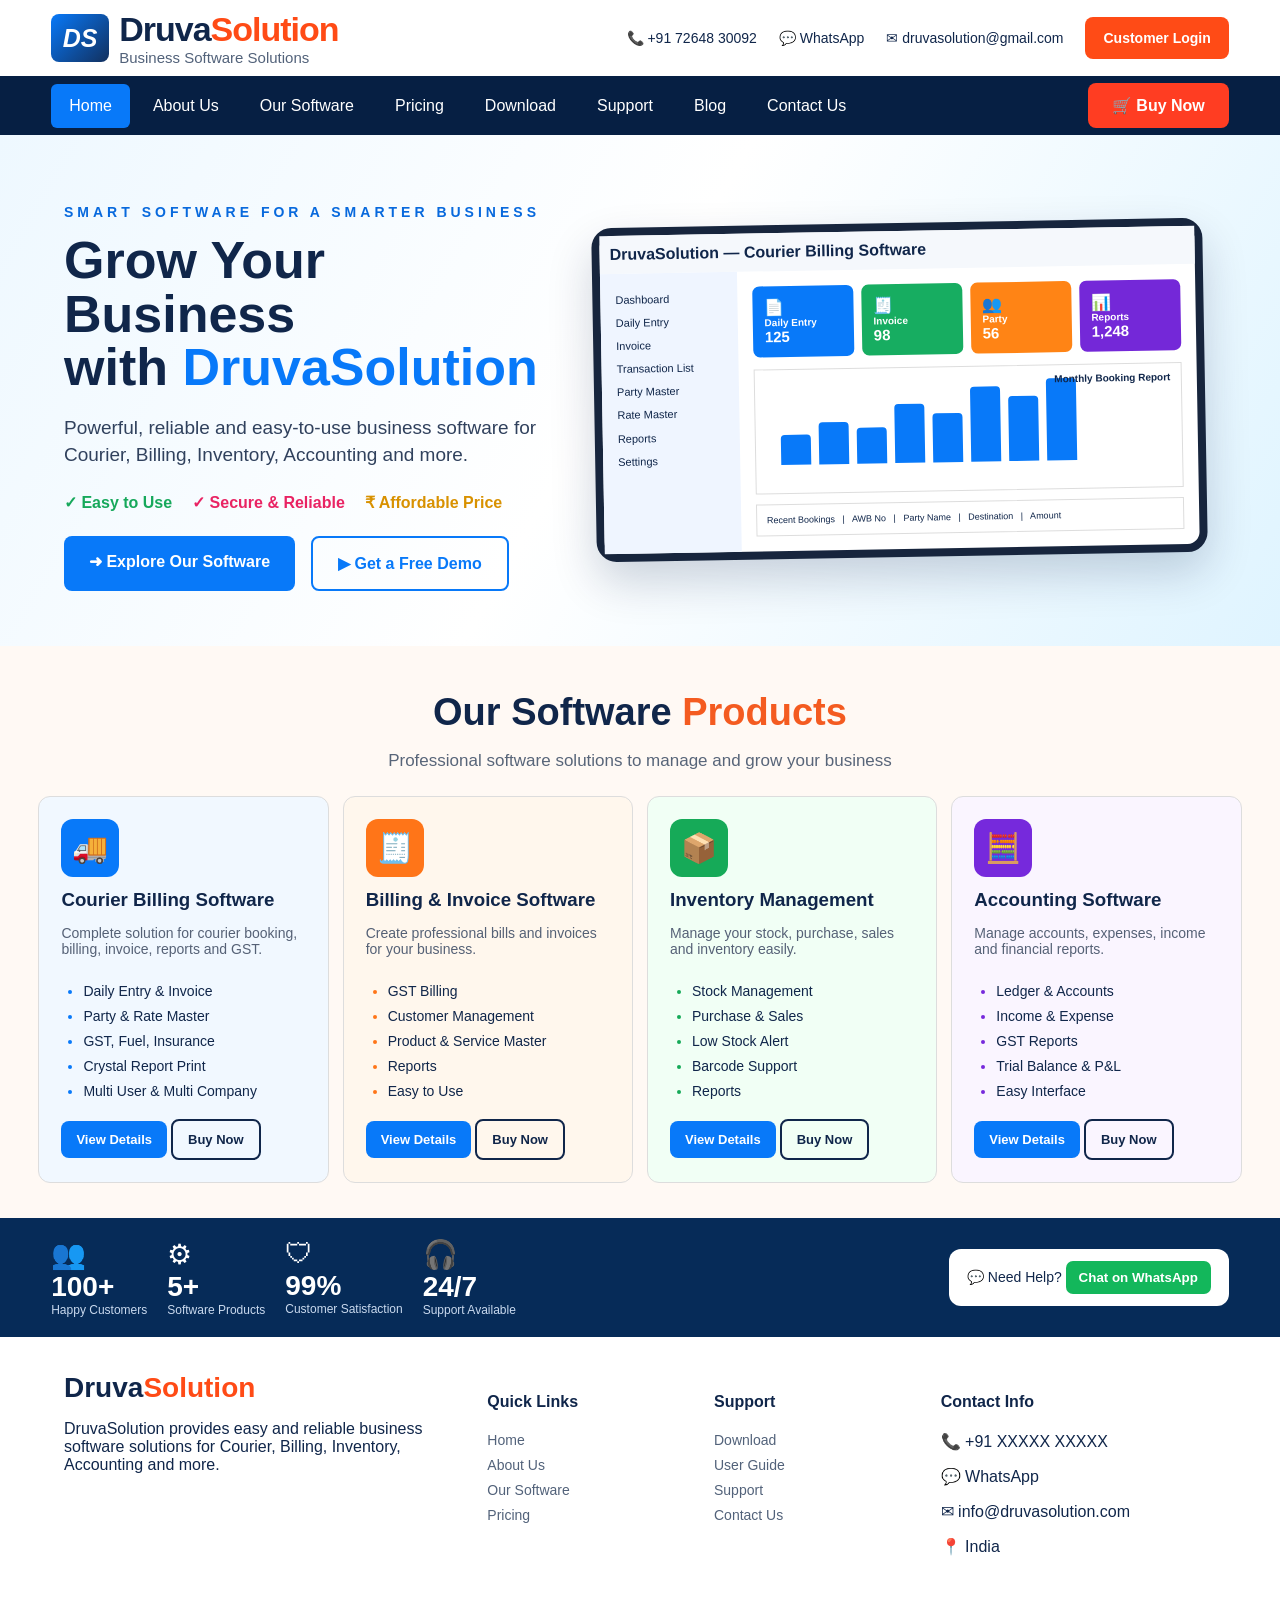
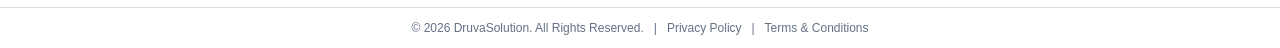
<file: index.html>
<!DOCTYPE html>
<html lang="en">
<head>
<meta charset="UTF-8">
<meta name="viewport" content="width=device-width, initial-scale=1.0">
<title>DruvaSolution | Business Software Solutions</title>
<link rel="stylesheet" href="styles.css">
</head>
<body>
<header class="top">
  <div class="brand"><div class="logo">DS</div><div><b>Druva<span>Solution</span></b><small>Business Software Solutions</small></div></div>
  <div class="contact-top"><span>📞 +91 72648 30092</span><span>💬 WhatsApp</span><span>✉ druvasolution@gmail.com</span><a class="login" href="login.html">Customer Login</a></div>
</header>
<nav>
  <a class="active" href="index.html">Home</a><a href="about.html">About Us</a><a href="software.html">Our Software</a><a href="pricing.html">Pricing</a><a href="#">Download</a><a href="#">Support</a><a href="#">Blog</a><a href="contact.html">Contact Us</a>
  <a class="buy" href="pricing.html">🛒 Buy Now</a>
</nav>

<section class="hero">
  <div class="hero-text">
    <p class="eyebrow">SMART SOFTWARE FOR A SMARTER BUSINESS</p>
    <h1>Grow Your Business<br>with <span>DruvaSolution</span></h1>
    <p>Powerful, reliable and easy-to-use business software for Courier, Billing, Inventory, Accounting and more.</p>
    <div class="checks"><b>✓ Easy to Use</b><b>✓ Secure & Reliable</b><b>₹ Affordable Price</b></div>
    <div class="buttons"><a class="btn primary" href="software.html">➜ Explore Our Software</a><a class="btn outline" href="contact.html">▶ Get a Free Demo</a></div>
  </div>
  <div class="dashboard">
    <div class="dash-head">DruvaSolution — Courier Billing Software</div>
    <div class="dash-grid"><div class="side">Dashboard<br>Daily Entry<br>Invoice<br>Transaction List<br>Party Master<br>Rate Master<br>Reports<br>Settings</div>
      <div class="dash-main"><div class="tiles"><i>📄<b>Daily Entry<br><small>125</small></b></i><i>🧾<b>Invoice<br><small>98</small></b></i><i>👥<b>Party<br><small>56</small></b></i><i>📊<b>Reports<br><small>1,248</small></b></i></div>
      <div class="chart"><div class="bars"><em style="height:35%"></em><em style="height:50%"></em><em style="height:42%"></em><em style="height:70%"></em><em style="height:58%"></em><em style="height:88%"></em><em style="height:76%"></em><em style="height:96%"></em></div><b>Monthly Booking Report</b></div>
      <div class="rows">Recent Bookings &nbsp; | &nbsp; AWB No &nbsp; | &nbsp; Party Name &nbsp; | &nbsp; Destination &nbsp; | &nbsp; Amount</div>
      </div>
    </div>
  </div>
</section>

<section class="products">
  <h2>Our Software <span>Products</span></h2><p>Professional software solutions to manage and grow your business</p>
  <div class="cards">
    <article class="card blue"><div class="icon">🚚</div><h3>Courier Billing Software</h3><p>Complete solution for courier booking, billing, invoice, reports and GST.</p><ul><li>Daily Entry & Invoice</li><li>Party & Rate Master</li><li>GST, Fuel, Insurance</li><li>Crystal Report Print</li><li>Multi User & Multi Company</li></ul><a href="software.html">View Details</a><a class="buy2" href="pricing.html">Buy Now</a></article>
    <article class="card orange"><div class="icon">🧾</div><h3>Billing & Invoice Software</h3><p>Create professional bills and invoices for your business.</p><ul><li>GST Billing</li><li>Customer Management</li><li>Product & Service Master</li><li>Reports</li><li>Easy to Use</li></ul><a href="software.html">View Details</a><a class="buy2" href="pricing.html">Buy Now</a></article>
    <article class="card green"><div class="icon">📦</div><h3>Inventory Management</h3><p>Manage your stock, purchase, sales and inventory easily.</p><ul><li>Stock Management</li><li>Purchase & Sales</li><li>Low Stock Alert</li><li>Barcode Support</li><li>Reports</li></ul><a href="software.html">View Details</a><a class="buy2" href="pricing.html">Buy Now</a></article>
    <article class="card purple"><div class="icon">🧮</div><h3>Accounting Software</h3><p>Manage accounts, expenses, income and financial reports.</p><ul><li>Ledger & Accounts</li><li>Income & Expense</li><li>GST Reports</li><li>Trial Balance & P&L</li><li>Easy Interface</li></ul><a href="software.html">View Details</a><a class="buy2" href="pricing.html">Buy Now</a></article>
  </div>
</section>

<section class="stats"><div>👥 <b>100+</b><small>Happy Customers</small></div><div>⚙ <b>5+</b><small>Software Products</small></div><div>🛡 <b>99%</b><small>Customer Satisfaction</small></div><div>🎧 <b>24/7</b><small>Support Available</small></div><div class="whats">💬 Need Help? <button>Chat on WhatsApp</button></div></section>

<footer><div><div class="footer-brand">Druva<span>Solution</span></div><p>DruvaSolution provides easy and reliable business software solutions for Courier, Billing, Inventory, Accounting and more.</p></div><div><h4>Quick Links</h4><a href="index.html">Home</a><a href="about.html">About Us</a><a href="software.html">Our Software</a><a href="pricing.html">Pricing</a></div><div><h4>Support</h4><a href="#">Download</a><a href="#">User Guide</a><a href="#">Support</a><a href="contact.html">Contact Us</a></div><div><h4>Contact Info</h4><p>📞 +91 XXXXX XXXXX</p><p>💬 WhatsApp</p><p>✉ info@druvasolution.com</p><p>📍 India</p></div></footer>
<div class="copyright">© 2026 DruvaSolution. All Rights Reserved. &nbsp; | &nbsp; Privacy Policy &nbsp; | &nbsp; Terms & Conditions</div>
<script src="script.js"></script>
</body></html>
</file>
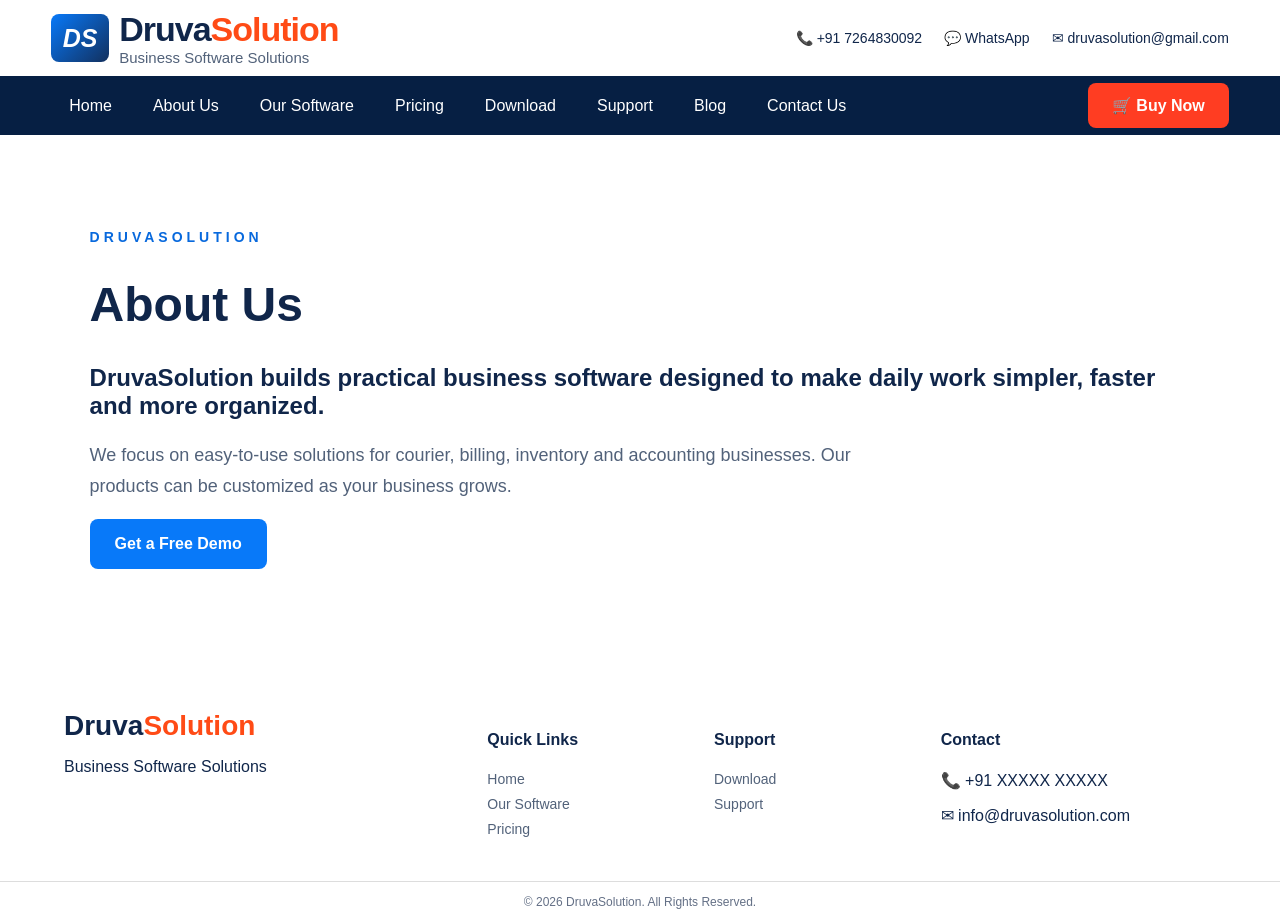
<file: about.html>
<!DOCTYPE html><html lang="en"><head><meta charset="UTF-8"><meta name="viewport" content="width=device-width,initial-scale=1.0"><title>About Us | DruvaSolution</title><link rel="stylesheet" href="styles.css"></head><body><header class="top"><div class="brand"><div class="logo">DS</div><div><b>Druva<span>Solution</span></b><small>Business Software Solutions</small></div></div><div class="contact-top"><span>📞 +91 7264830092 </span><span>💬 WhatsApp</span><span>✉  druvasolution@gmail.com</span></div></header><nav><a href="index.html">Home</a><a href="about.html">About Us</a><a href="software.html">Our Software</a><a href="pricing.html">Pricing</a><a href="#">Download</a><a href="#">Support</a><a href="#">Blog</a><a href="contact.html">Contact Us</a><a class="buy" href="pricing.html">🛒 Buy Now</a></nav><main style="padding:80px 7%;min-height:60vh"><p class="eyebrow">DRUVASOLUTION</p><h1 style="font-size:48px">About Us</h1><h2>DruvaSolution builds practical business software designed to make daily work simpler, faster and more organized.</h2><p style="max-width:800px;font-size:18px;line-height:1.7;color:#52627a">We focus on easy-to-use solutions for courier, billing, inventory and accounting businesses. Our products can be customized as your business grows.</p><a class="btn primary" href="contact.html">Get a Free Demo</a></main><footer><div><div class="footer-brand">Druva<span>Solution</span></div><p>Business Software Solutions</p></div><div><h4>Quick Links</h4><a href="index.html">Home</a><a href="software.html">Our Software</a><a href="pricing.html">Pricing</a></div><div><h4>Support</h4><a href="#">Download</a><a href="#">Support</a></div><div><h4>Contact</h4><p>📞 +91 XXXXX XXXXX</p><p>✉ info@druvasolution.com</p></div></footer><div class="copyright">© 2026 DruvaSolution. All Rights Reserved.</div></body></html>
</file>
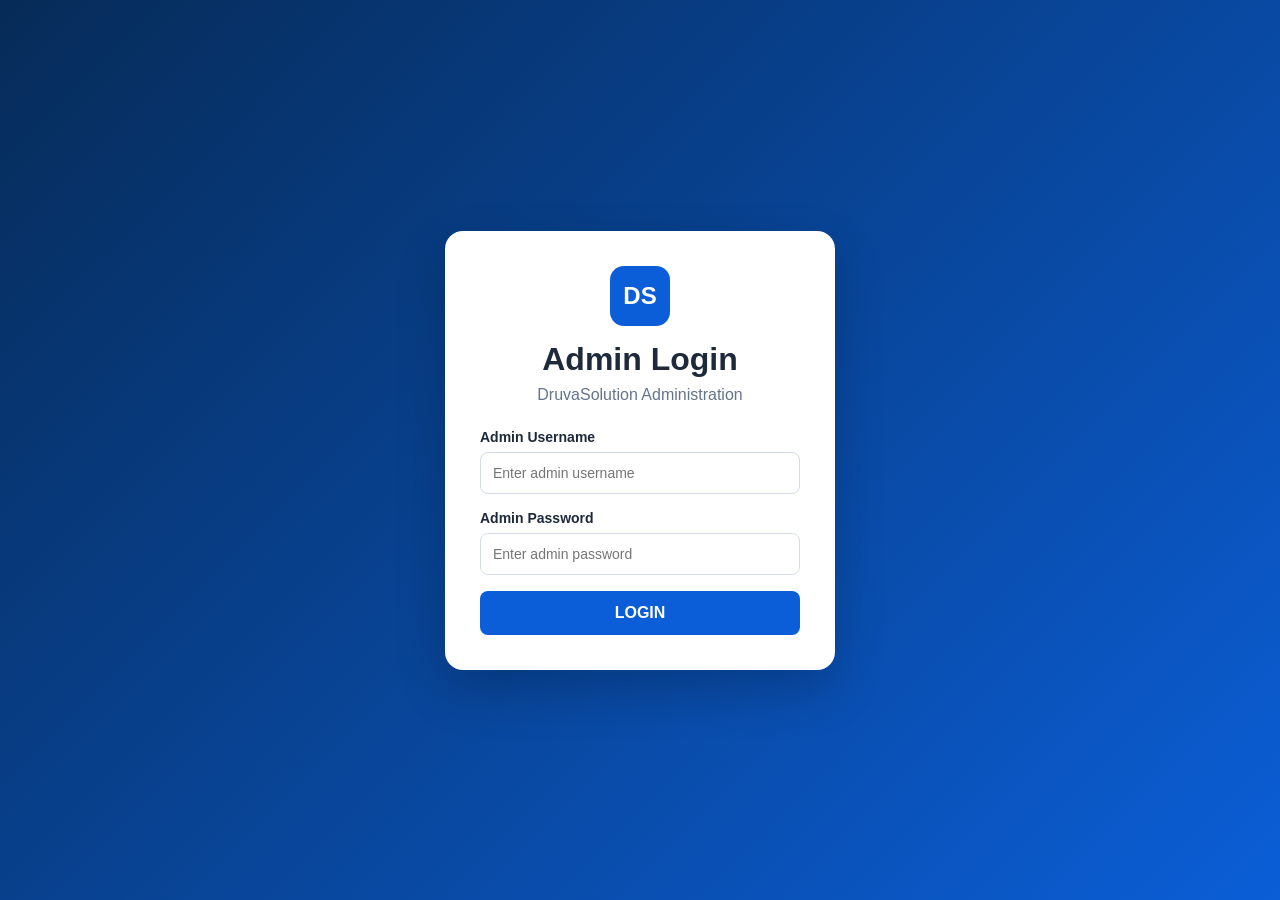
<file: admin.html>
<!DOCTYPE html>
<html lang="en">
<head>
<meta charset="UTF-8">
<meta name="viewport" content="width=device-width, initial-scale=1.0">

<title>DruvaSolution Admin Panel</title>

<style>
*{
    box-sizing:border-box;
    margin:0;
    padding:0;
    font-family:Arial,Helvetica,sans-serif;
}

body{
    background:#f3f6fb;
    color:#1e293b;
}

.login-page{
    min-height:100vh;
    display:flex;
    align-items:center;
    justify-content:center;
    background:linear-gradient(135deg,#062b58,#0b5ed7);
}

.login-box{
    width:390px;
    background:#fff;
    padding:35px;
    border-radius:18px;
    box-shadow:0 20px 50px rgba(0,0,0,.2);
}

.login-logo{
    width:60px;
    height:60px;
    border-radius:14px;
    background:#0b5ed7;
    color:#fff;
    display:flex;
    align-items:center;
    justify-content:center;
    font-size:24px;
    font-weight:bold;
    margin:0 auto 15px;
}

.login-box h1{
    text-align:center;
    margin-bottom:8px;
}

.login-box p{
    text-align:center;
    color:#64748b;
    margin-bottom:25px;
}

label{
    display:block;
    font-weight:bold;
    margin-bottom:7px;
    font-size:14px;
}

input,select{
    width:100%;
    padding:12px;
    border:1px solid #d5dce7;
    border-radius:8px;
    margin-bottom:16px;
    font-size:14px;
    outline:none;
}

input:focus,select:focus{
    border-color:#0b5ed7;
}

button{
    border:0;
    border-radius:8px;
    padding:11px 18px;
    cursor:pointer;
    font-weight:bold;
}

.btn-primary{
    background:#0b5ed7;
    color:white;
}

.btn-success{
    background:#198754;
    color:white;
}

.btn-danger{
    background:#dc3545;
    color:white;
}

.btn-secondary{
    background:#64748b;
    color:white;
}

.login-btn{
    width:100%;
    padding:13px;
    font-size:16px;
}

.error{
    color:#dc3545;
    background:#fff0f0;
    padding:10px;
    border-radius:7px;
    margin-bottom:15px;
    display:none;
}

.admin-page{
    display:none;
    min-height:100vh;
}

.topbar{
    height:70px;
    background:#062b58;
    color:white;
    display:flex;
    align-items:center;
    justify-content:space-between;
    padding:0 28px;
}

.brand{
    display:flex;
    align-items:center;
    gap:12px;
}

.brand-logo{
    width:42px;
    height:42px;
    background:#fff;
    color:#0b5ed7;
    border-radius:10px;
    display:flex;
    align-items:center;
    justify-content:center;
    font-weight:bold;
}

.brand h2{
    font-size:20px;
}

.brand small{
    display:block;
    opacity:.75;
}

.logout{
    background:#dc3545;
    color:#fff;
}

.content{
    padding:25px;
    max-width:1400px;
    margin:auto;
}

.page-title{
    margin-bottom:20px;
}

.stats{
    display:grid;
    grid-template-columns:repeat(4,1fr);
    gap:18px;
    margin-bottom:25px;
}

.stat{
    background:white;
    padding:20px;
    border-radius:12px;
    box-shadow:0 3px 15px rgba(0,0,0,.06);
}

.stat h3{
    font-size:28px;
    margin-top:8px;
}

.stat span{
    color:#64748b;
    font-size:14px;
}

.panel{
    background:white;
    padding:22px;
    border-radius:12px;
    box-shadow:0 3px 15px rgba(0,0,0,.06);
    margin-bottom:25px;
}

.panel-header{
    display:flex;
    justify-content:space-between;
    align-items:center;
    margin-bottom:18px;
}

.table-wrap{
    overflow-x:auto;
}

table{
    width:100%;
    border-collapse:collapse;
    min-width:950px;
}

th,td{
    padding:12px 10px;
    border-bottom:1px solid #e8edf4;
    text-align:left;
    font-size:13px;
}

th{
    background:#f5f8fc;
    font-size:12px;
    text-transform:uppercase;
}

.status{
    padding:5px 9px;
    border-radius:20px;
    font-size:11px;
    font-weight:bold;
}

.active{
    background:#d1e7dd;
    color:#146c43;
}

.inactive{
    background:#f8d7da;
    color:#842029;
}

.actions{
    display:flex;
    gap:6px;
}

.actions button{
    padding:7px 10px;
    font-size:12px;
}

.modal{
    display:none;
    position:fixed;
    inset:0;
    background:rgba(0,0,0,.55);
    align-items:center;
    justify-content:center;
    padding:20px;
    z-index:100;
}

.modal-box{
    background:white;
    width:650px;
    max-width:100%;
    max-height:90vh;
    overflow-y:auto;
    border-radius:15px;
    padding:25px;
}

.modal-header{
    display:flex;
    justify-content:space-between;
    align-items:center;
    margin-bottom:20px;
}

.close{
    background:#eee;
    font-size:18px;
}

.form-grid{
    display:grid;
    grid-template-columns:1fr 1fr;
    gap:15px;
}

.form-group input,
.form-group select{
    margin-bottom:0;
}

.full{
    grid-column:1/-1;
}

.checkbox{
    display:flex;
    align-items:center;
    gap:8px;
    margin-top:10px;
}

.checkbox input{
    width:auto;
    margin:0;
}

.modal-footer{
    margin-top:22px;
    display:flex;
    justify-content:flex-end;
    gap:10px;
}

.message{
    padding:10px;
    border-radius:7px;
    margin-bottom:15px;
    display:none;
}

.success-msg{
    background:#d1e7dd;
    color:#146c43;
}

.error-msg{
    background:#f8d7da;
    color:#842029;
}

@media(max-width:800px){
    .stats{
        grid-template-columns:1fr 1fr;
    }

    .form-grid{
        grid-template-columns:1fr;
    }

    .full{
        grid-column:auto;
    }

    .topbar{
        padding:0 15px;
    }

    .content{
        padding:15px;
    }
}

@media(max-width:500px){
    .stats{
        grid-template-columns:1fr;
    }

    .brand small{
        display:none;
    }
}
</style>
</head>

<body>

<!-- ================= LOGIN ================= -->

<div id="loginPage" class="login-page">

    <div class="login-box">

        <div class="login-logo">DS</div>

        <h1>Admin Login</h1>

        <p>DruvaSolution Administration</p>

        <div id="loginError" class="error"></div>

        <label>Admin Username</label>
        <input
            type="text"
            id="adminUsername"
            placeholder="Enter admin username"
            autocomplete="username"
        >

        <label>Admin Password</label>
        <input
            type="password"
            id="adminPassword"
            placeholder="Enter admin password"
            autocomplete="current-password"
        >

        <button
            class="btn-primary login-btn"
            onclick="adminLogin()"
        >
            LOGIN
        </button>

    </div>

</div>


<!-- ================= ADMIN PAGE ================= -->

<div id="adminPage" class="admin-page">

    <header class="topbar">

        <div class="brand">

            <div class="brand-logo">
                DS
            </div>

            <div>
                <h2>DruvaSolution</h2>
                <small>Admin Panel</small>
            </div>

        </div>

        <button
            class="logout"
            onclick="logout()"
        >
            Logout
        </button>

    </header>


    <main class="content">

        <div class="page-title">
            <h1>Dashboard</h1>
            <p style="color:#64748b;margin-top:5px;">
                Manage your customers, licenses and software.
            </p>
        </div>


        <!-- STATS -->

        <div class="stats">

            <div class="stat">
                <span>Total Customers</span>
                <h3 id="totalCustomers">0</h3>
            </div>

            <div class="stat">
                <span>Active Customers</span>
                <h3 id="activeCustomers">0</h3>
            </div>

            <div class="stat">
                <span>Inactive Customers</span>
                <h3 id="inactiveCustomers">0</h3>
            </div>

            <div class="stat">
                <span>Software Customers</span>
                <h3 id="softwareCustomers">0</h3>
            </div>

        </div>


        <!-- CUSTOMER LIST -->

        <div class="panel">

            <div class="panel-header">

                <div>
                    <h2>Customers</h2>
                    <p style="color:#64748b;margin-top:4px;">
                        Customer accounts and license information
                    </p>
                </div>

                <button
                    class="btn-success"
                    onclick="openAddCustomer()"
                >
                    + Add Customer
                </button>

            </div>

            <div id="listMessage" class="message"></div>

            <div class="table-wrap">

                <table>

                    <thead>
                        <tr>
                            <th>Name</th>
                            <th>Email</th>
                            <th>Username</th>
                            <th>Software</th>
                            <th>License Key</th>
                            <th>Expiry</th>
                            <th>Status</th>
                            <th>Actions</th>
                        </tr>
                    </thead>

                    <tbody id="customerTable">
                    </tbody>

                </table>

            </div>

        </div>

    </main>

</div>


<!-- ================= CUSTOMER MODAL ================= -->

<div id="customerModal" class="modal">

    <div class="modal-box">

        <div class="modal-header">

            <h2 id="modalTitle">
                Add Customer
            </h2>

            <button
                class="close"
                onclick="closeModal()"
            >
                ×
            </button>

        </div>


        <div id="formMessage" class="message"></div>


        <input
            type="hidden"
            id="customerId"
        >


        <div class="form-grid">

            <div class="form-group">
                <label>Customer Name *</label>
                <input
                    type="text"
                    id="customerName"
                    placeholder="Customer name"
                >
            </div>


            <div class="form-group">
                <label>Email *</label>
                <input
                    type="email"
                    id="customerEmail"
                    placeholder="customer@email.com"
                >
            </div>


            <div class="form-group">
                <label>Username *</label>
                <input
                    type="text"
                    id="customerUsername"
                    placeholder="Username"
                >
            </div>


            <div class="form-group">
                <label>Password</label>
                <input
                    type="password"
                    id="customerPassword"
                    placeholder="Password"
                >
            </div>


            <div class="form-group full">
                <label>Software / Product</label>

                <input
                    type="text"
                    id="customerSoftware"
                    value="Courier Billing Software"
                    placeholder="Software name"
                >
            </div>


            <div class="form-group">
                <label>License Key</label>

                <input
                    type="text"
                    id="customerLicense"
                    placeholder="Auto generated if blank"
                >
            </div>


            <div class="form-group">
                <label>Expiry Date</label>

                <input
                    type="date"
                    id="customerExpiry"
                >
            </div>


            <div class="form-group full">

                <label class="checkbox">

                    <input
                        type="checkbox"
                        id="customerActive"
                        checked
                    >

                    Customer Active

                </label>

            </div>

        </div>


        <div class="modal-footer">

            <button
                class="btn-secondary"
                onclick="closeModal()"
            >
                Cancel
            </button>

            <button
                class="btn-primary"
                onclick="saveCustomer()"
            >
                Save Customer
            </button>

        </div>

    </div>

</div>


<script>

/* ============================================
   API CONFIGURATION
============================================ */

const API_URL =
    "https://druvasolution-backend.onrender.com";


let adminToken =
    localStorage.getItem("druvasolution_admin_token");

let customers = [];

let editingCustomerId = null;


/* ============================================
   PAGE START
============================================ */

document.addEventListener(
    "DOMContentLoaded",
    function(){

        if(adminToken){

            showAdminPage();

            loadCustomers();

        }

    }
);


/* ============================================
   ADMIN LOGIN
============================================ */

async function adminLogin(){

    const username =
        document
        .getElementById("adminUsername")
        .value
        .trim();

    const password =
        document
        .getElementById("adminPassword")
        .value;

    const errorBox =
        document
        .getElementById("loginError");


    errorBox.style.display =
        "none";


    if(!username || !password){

        showLoginError(
            "Please enter username and password."
        );

        return;
    }


    try{

        const response =
            await fetch(
                API_URL +
                "/api/admin/login",
                {
                    method:"POST",

                    headers:{
                        "Content-Type":
                            "application/json"
                    },

                    body:JSON.stringify({
                        username,
                        password
                    })
                }
            );


        const data =
            await response.json();


        if(!response.ok){

            throw new Error(
                data.message ||
                "Admin login failed."
            );

        }


        adminToken =
            data.token;


        localStorage.setItem(
            "druvasolution_admin_token",
            adminToken
        );


        showAdminPage();

        loadCustomers();


    }catch(error){

        showLoginError(
            error.message
        );

    }

}


function showLoginError(message){

    const box =
        document.getElementById(
            "loginError"
        );

    box.innerText =
        message;

    box.style.display =
        "block";

}


/* ============================================
   SHOW ADMIN PAGE
============================================ */

function showAdminPage(){

    document.getElementById(
        "loginPage"
    ).style.display =
        "none";

    document.getElementById(
        "adminPage"
    ).style.display =
        "block";

}


/* ============================================
   LOGOUT
============================================ */

function logout(){

    localStorage.removeItem(
        "druvasolution_admin_token"
    );

    adminToken =
        null;

    location.reload();

}


/* ============================================
   LOAD CUSTOMERS
============================================ */

async function loadCustomers(){

    try{

        const response =
            await fetch(
                API_URL +
                "/api/admin/customers",
                {
                    headers:{
                        "Authorization":
                            "Bearer " +
                            adminToken
                    }
                }
            );


        if(response.status === 401){

            logout();

            return;

        }


        const data =
            await response.json();


        if(!response.ok){

            throw new Error(
                data.message ||
                "Unable to load customers."
            );

        }


        customers =
            data.customers || [];


        renderCustomers();

        updateStats();


    }catch(error){

        showListMessage(
            error.message,
            true
        );

    }

}


/* ============================================
   RENDER CUSTOMER TABLE
============================================ */

function renderCustomers(){

    const table =
        document.getElementById(
            "customerTable"
        );


    table.innerHTML = "";


    if(customers.length === 0){

        table.innerHTML = `
            <tr>
                <td colspan="8"
                    style="text-align:center;padding:30px;">
                    No customers found.
                </td>
            </tr>
        `;

        return;

    }


    customers.forEach(
        function(customer){

            const row =
                document.createElement("tr");


            row.innerHTML = `

                <td>
                    <strong>
                        ${escapeHtml(
                            customer.name || ""
                        )}
                    </strong>
                </td>

                <td>
                    ${escapeHtml(
                        customer.email || ""
                    )}
                </td>

                <td>
                    ${escapeHtml(
                        customer.username || ""
                    )}
                </td>

                <td>
                    ${escapeHtml(
                        customer.software ||
                        "DruvaSolution Software"
                    )}
                </td>

                <td>
                    ${escapeHtml(
                        customer.licenseKey || "-"
                    )}
                </td>

                <td>
                    ${escapeHtml(
                        customer.expiryDate || "-"
                    )}
                </td>

                <td>

                    ${
                        customer.active
                        ?
                        `<span class="status active">
                            ACTIVE
                         </span>`
                        :
                        `<span class="status inactive">
                            INACTIVE
                         </span>`
                    }

                </td>

                <td>

                    <div class="actions">

                        <button
                            class="btn-primary"
                            onclick="editCustomer('${customer.id}')"
                        >
                            Edit
                        </button>

                        <button
                            class="btn-danger"
                            onclick="deleteCustomer('${customer.id}')"
                        >
                            Delete
                        </button>

                    </div>

                </td>

            `;


            table.appendChild(row);

        }
    );

}


/* ============================================
   STATS
============================================ */

function updateStats(){

    const total =
        customers.length;


    const active =
        customers.filter(
            c => c.active
        ).length;


    const inactive =
        customers.filter(
            c => !c.active
        ).length;


    const software =
        customers.filter(
            c => c.software
        ).length;


    document.getElementById(
        "totalCustomers"
    ).innerText =
        total;


    document.getElementById(
        "activeCustomers"
    ).innerText =
        active;


    document.getElementById(
        "inactiveCustomers"
    ).innerText =
        inactive;


    document.getElementById(
        "softwareCustomers"
    ).innerText =
        software;

}


/* ============================================
   ADD CUSTOMER
============================================ */

function openAddCustomer(){

    editingCustomerId =
        null;


    document.getElementById(
        "modalTitle"
    ).innerText =
        "Add Customer";


    clearCustomerForm();


    document.getElementById(
        "customerActive"
    ).checked =
        true;


    document.getElementById(
        "customerModal"
    ).style.display =
        "flex";

}


/* ============================================
   EDIT CUSTOMER
============================================ */

function editCustomer(id){

    const customer =
        customers.find(
            c => c.id === id
        );


    if(!customer){

        alert(
            "Customer not found."
        );

        return;

    }


    editingCustomerId =
        id;


    document.getElementById(
        "modalTitle"
    ).innerText =
        "Edit Customer";


    document.getElementById(
        "customerId"
    ).value =
        customer.id || "";


    document.getElementById(
        "customerName"
    ).value =
        customer.name || "";


    document.getElementById(
        "customerEmail"
    ).value =
        customer.email || "";


    document.getElementById(
        "customerUsername"
    ).value =
        customer.username || "";


    document.getElementById(
        "customerPassword"
    ).value =
        "";


    document.getElementById(
        "customerSoftware"
    ).value =
        customer.software ||
        "Courier Billing Software";


    document.getElementById(
        "customerLicense"
    ).value =
        customer.licenseKey || "";


    document.getElementById(
        "customerExpiry"
    ).value =
        customer.expiryDate || "";


    document.getElementById(
        "customerActive"
    ).checked =
        customer.active !== false;


    clearFormMessage();


    document.getElementById(
        "customerModal"
    ).style.display =
        "flex";

}


/* ============================================
   SAVE CUSTOMER
============================================ */

async function saveCustomer(){

    const name =
        document.getElementById(
            "customerName"
        ).value.trim();


    const email =
        document.getElementById(
            "customerEmail"
        ).value.trim();


    const username =
        document.getElementById(
            "customerUsername"
        ).value.trim();


    const password =
        document.getElementById(
            "customerPassword"
        ).value;


    const software =
        document.getElementById(
            "customerSoftware"
        ).value.trim();


    const licenseKey =
        document.getElementById(
            "customerLicense"
        ).value.trim();


    const expiryDate =
        document.getElementById(
            "customerExpiry"
        ).value;


    const active =
        document.getElementById(
            "customerActive"
        ).checked;


    if(!name || !email || !username){

        showFormMessage(
            "Name, email and username are required.",
            true
        );

        return;

    }


    if(!editingCustomerId &&
       !password){

        showFormMessage(
            "Password is required for a new customer.",
            true
        );

        return;

    }


    const payload = {

        name,
        email,
        username,
        software,
        licenseKey,
        expiryDate,
        active

    };


    if(password){

        payload.password =
            password;

    }


    try{

        let url =
            API_URL +
            "/api/admin/customers";


        let method =
            "POST";


        if(editingCustomerId){

            url +=
                "/" +
                editingCustomerId;

            method =
                "PUT";

        }


        const response =
            await fetch(
                url,
                {
                    method,

                    headers:{
                        "Content-Type":
                            "application/json",

                        "Authorization":
                            "Bearer " +
                            adminToken
                    },

                    body:
                        JSON.stringify(
                            payload
                        )
                }
            );


        if(response.status === 401){

            logout();

            return;

        }


        const data =
            await response.json();


        if(!response.ok){

            throw new Error(
                data.message ||
                "Unable to save customer."
            );

        }


        showFormMessage(
            editingCustomerId
                ? "Customer updated successfully."
                : "Customer created successfully.",
            false
        );


        setTimeout(
            function(){

                closeModal();

                loadCustomers();

            },
            700
        );


    }catch(error){

        showFormMessage(
            error.message,
            true
        );

    }

}


/* ============================================
   DELETE CUSTOMER
============================================ */

async function deleteCustomer(id){

    const customer =
        customers.find(
            c => c.id === id
        );


    if(!customer){

        return;

    }


    const confirmed =
        confirm(
            "Delete customer \"" +
            customer.name +
            "\"?\n\nThis action cannot be undone."
        );


    if(!confirmed){

        return;

    }


    try{

        const response =
            await fetch(
                API_URL +
                "/api/admin/customers/" +
                id,
                {
                    method:"DELETE",

                    headers:{
                        "Authorization":
                            "Bearer " +
                            adminToken
                    }
                }
            );


        if(response.status === 401){

            logout();

            return;

        }


        const data =
            await response.json();


        if(!response.ok){

            throw new Error(
                data.message ||
                "Unable to delete customer."
            );

        }


        showListMessage(
            "Customer deleted successfully.",
            false
        );


        loadCustomers();


    }catch(error){

        showListMessage(
            error.message,
            true
        );

    }

}


/* ============================================
   MODAL
============================================ */

function closeModal(){

    document.getElementById(
        "customerModal"
    ).style.display =
        "none";

    editingCustomerId =
        null;

}


function clearCustomerForm(){

    document.getElementById(
        "customerId"
    ).value =
        "";


    document.getElementById(
        "customerName"
    ).value =
        "";


    document.getElementById(
        "customerEmail"
    ).value =
        "";


    document.getElementById(
        "customerUsername"
    ).value =
        "";


    document.getElementById(
        "customerPassword"
    ).value =
        "";


    document.getElementById(
        "customerSoftware"
    ).value =
        "Courier Billing Software";


    document.getElementById(
        "customerLicense"
    ).value =
        "";


    document.getElementById(
        "customerExpiry"
    ).value =
        "";


    document.getElementById(
        "customerActive"
    ).checked =
        true;


    clearFormMessage();

}


/* ============================================
   MESSAGES
============================================ */

function showFormMessage(
    message,
    isError
){

    const box =
        document.getElementById(
            "formMessage"
        );


    box.innerText =
        message;


    box.className =
        "message " +
        (
            isError
            ? "error-msg"
            : "success-msg"
        );


    box.style.display =
        "block";

}


function clearFormMessage(){

    const box =
        document.getElementById(
            "formMessage"
        );

    box.style.display =
        "none";

}


function showListMessage(
    message,
    isError
){

    const box =
        document.getElementById(
            "listMessage"
        );


    box.innerText =
        message;


    box.className =
        "message " +
        (
            isError
            ? "error-msg"
            : "success-msg"
        );


    box.style.display =
        "block";


    setTimeout(
        function(){

            box.style.display =
                "none";

        },
        3000
    );

}


/* ============================================
   HTML SECURITY
============================================ */

function escapeHtml(value){

    return String(value)
        .replace(/&/g,"&amp;")
        .replace(/</g,"&lt;")
        .replace(/>/g,"&gt;")
        .replace(/"/g,"&quot;")
        .replace(/'/g,"&#039;");

}


/* ============================================
   CLOSE MODAL WHEN CLICKING OUTSIDE
============================================ */

document.getElementById(
    "customerModal"
).addEventListener(
    "click",
    function(event){

        if(
            event.target ===
            this
        ){

            closeModal();

        }

    }
);

</script>

</body>
</html>
</file>
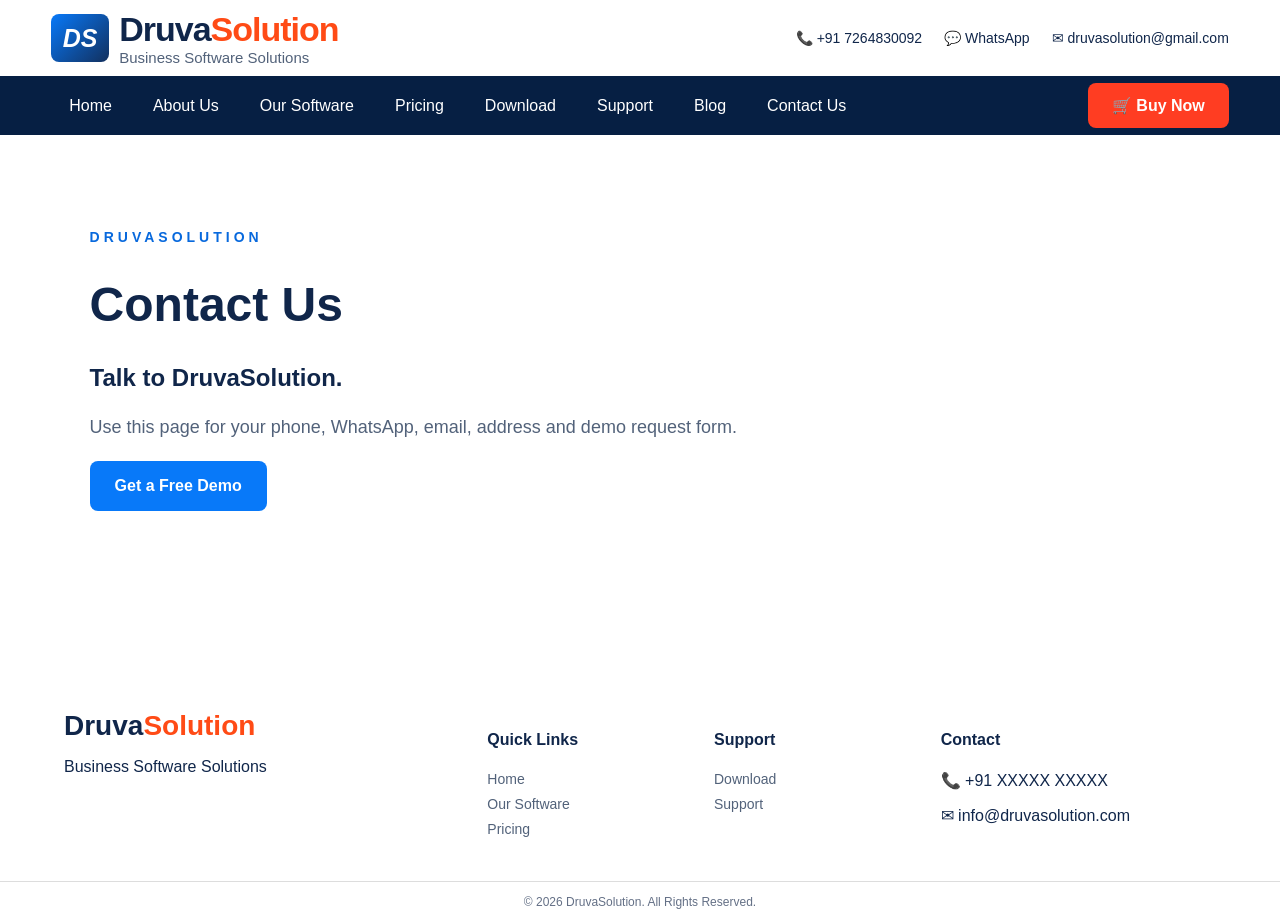
<file: contact.html>
<!DOCTYPE html><html lang="en"><head><meta charset="UTF-8"><meta name="viewport" content="width=device-width,initial-scale=1.0"><title>Contact Us | DruvaSolution</title><link rel="stylesheet" href="styles.css"></head><body><header class="top"><div class="brand"><div class="logo">DS</div><div><b>Druva<span>Solution</span></b><small>Business Software Solutions</small></div></div><div class="contact-top"><span>📞 +91 7264830092 </span><a href="https://wa.me/917264830092" target="_blank" rel="noopener">💬 WhatsApp</a><span>✉ druvasolution@gmail.com</span></div></header><nav><a href="index.html">Home</a><a href="about.html">About Us</a><a href="software.html">Our Software</a><a href="pricing.html">Pricing</a><a href="#">Download</a><a href="#">Support</a><a href="#">Blog</a><a href="contact.html">Contact Us</a><a class="buy" href="pricing.html">🛒 Buy Now</a></nav><main style="padding:80px 7%;min-height:60vh"><p class="eyebrow">DRUVASOLUTION</p><h1 style="font-size:48px">Contact Us</h1><h2>Talk to DruvaSolution.</h2><p style="max-width:800px;font-size:18px;line-height:1.7;color:#52627a">Use this page for your phone, WhatsApp, email, address and demo request form.</p><a class="btn primary" href="contact.html">Get a Free Demo</a></main><footer><div><div class="footer-brand">Druva<span>Solution</span></div><p>Business Software Solutions</p></div><div><h4>Quick Links</h4><a href="index.html">Home</a><a href="software.html">Our Software</a><a href="pricing.html">Pricing</a></div><div><h4>Support</h4><a href="#">Download</a><a href="#">Support</a></div><div><h4>Contact</h4><p>📞 +91 XXXXX XXXXX</p><p>✉ info@druvasolution.com</p></div></footer><div class="copyright">© 2026 DruvaSolution. All Rights Reserved.</div></body></html>
</file>
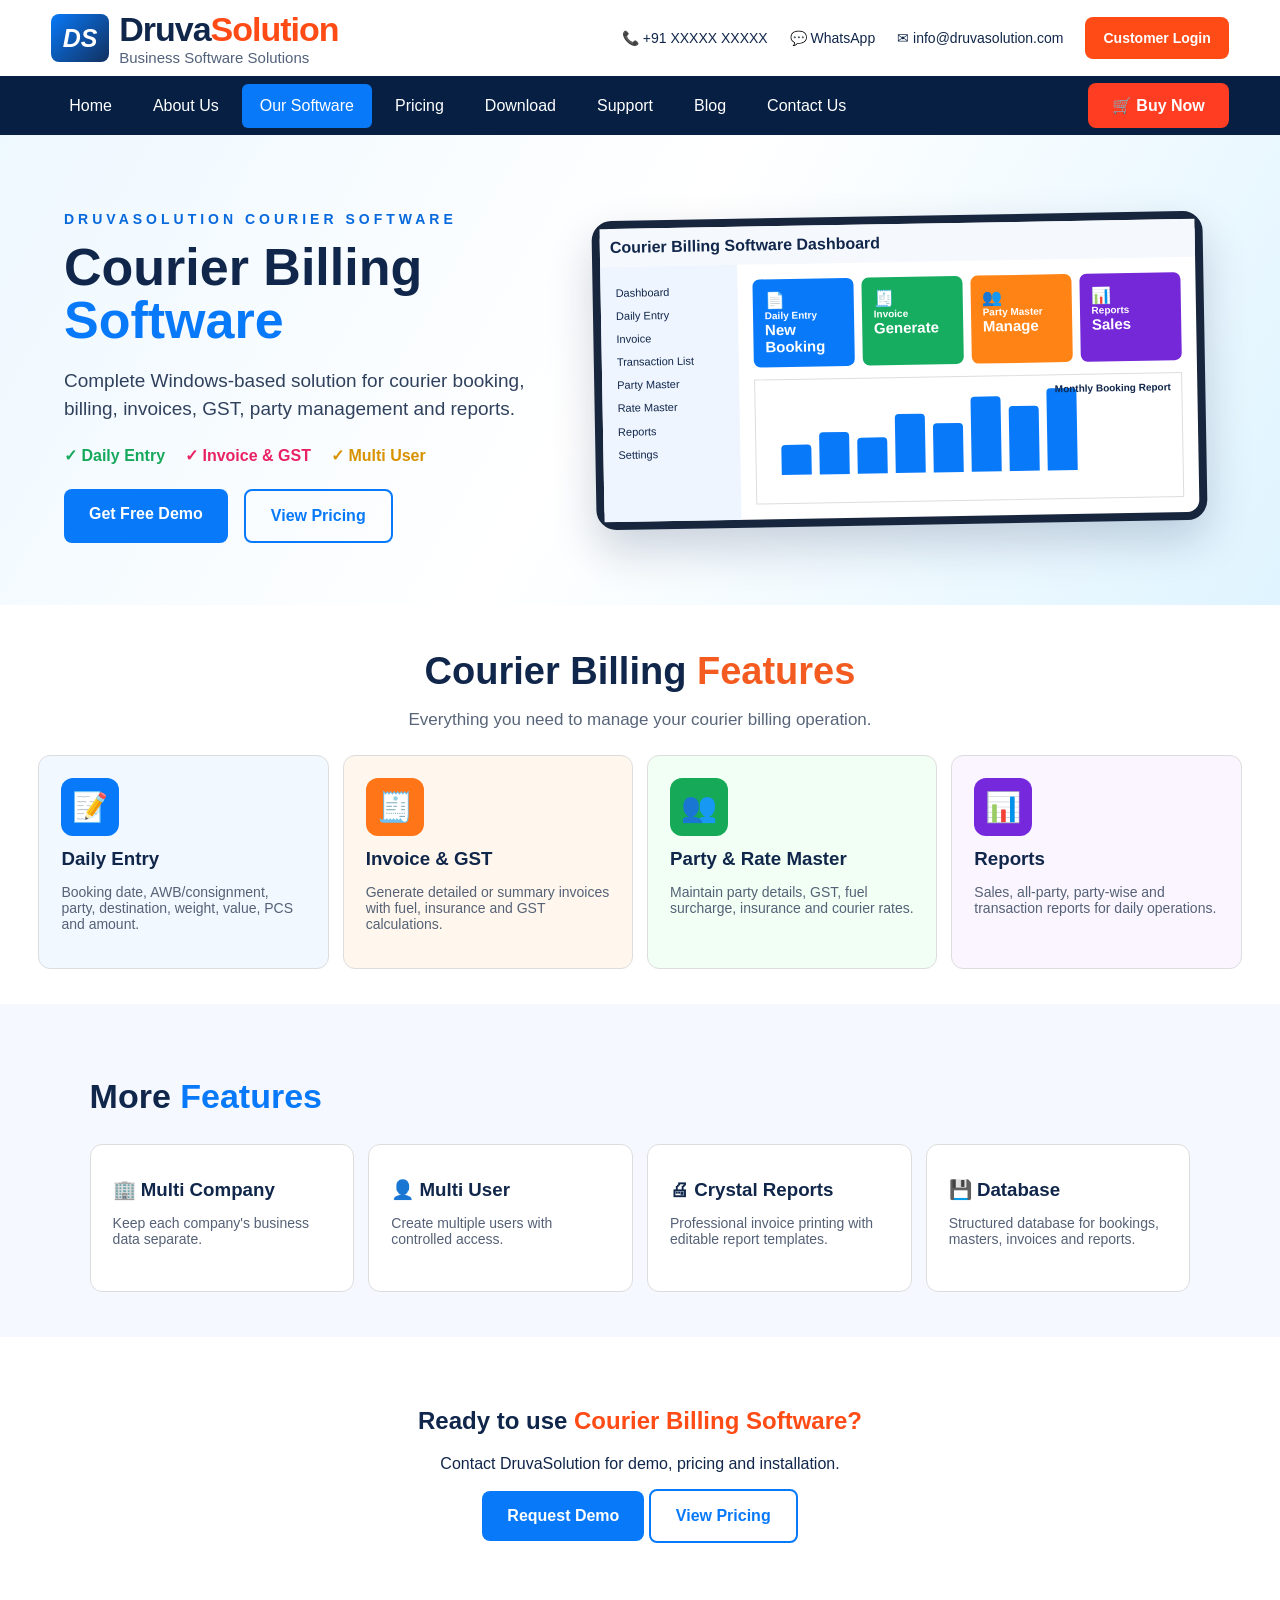
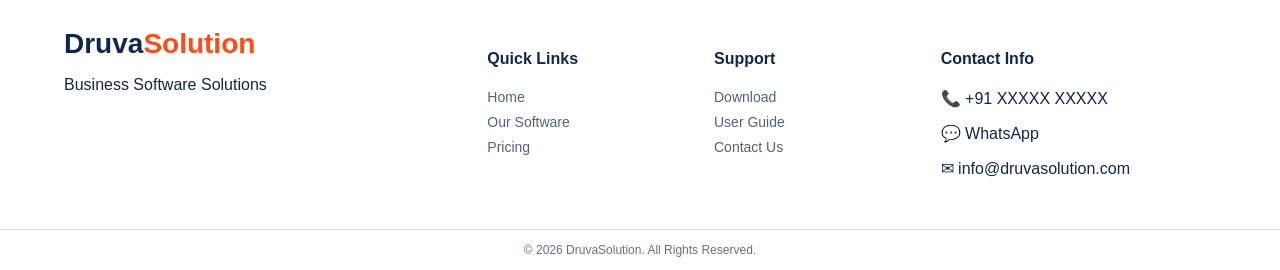
<file: courier-billing.html>
<!DOCTYPE html>
<html lang="en">
<head>
<meta charset="UTF-8">
<meta name="viewport" content="width=device-width, initial-scale=1.0">
<title>Courier Billing Software | DruvaSolution</title>
<link rel="stylesheet" href="styles.css">
</head>
<body>
<header class="top">
  <div class="brand"><div class="logo">DS</div><div><b>Druva<span>Solution</span></b><small>Business Software Solutions</small></div></div>
  <div class="contact-top"><span>📞 +91 XXXXX XXXXX</span><span>💬 WhatsApp</span><span>✉ info@druvasolution.com</span><a class="login" href="login.html">Customer Login</a></div>
</header>
<nav>
  <a href="index.html">Home</a><a href="about.html">About Us</a><a class="active" href="software.html">Our Software</a><a href="pricing.html">Pricing</a><a href="#">Download</a><a href="#">Support</a><a href="#">Blog</a><a href="contact.html">Contact Us</a><a class="buy" href="pricing.html">🛒 Buy Now</a>
</nav>

<main>
<section class="hero">
  <div class="hero-text">
    <p class="eyebrow">DRUVASOLUTION COURIER SOFTWARE</p>
    <h1>Courier Billing<br><span>Software</span></h1>
    <p>Complete Windows-based solution for courier booking, billing, invoices, GST, party management and reports.</p>
    <div class="checks"><b>✓ Daily Entry</b><b>✓ Invoice & GST</b><b>✓ Multi User</b></div>
    <div class="buttons"><a class="btn primary" href="contact.html">Get Free Demo</a><a class="btn outline" href="pricing.html">View Pricing</a></div>
  </div>
  <div class="dashboard">
    <div class="dash-head">Courier Billing Software Dashboard</div>
    <div class="dash-grid"><div class="side">Dashboard<br>Daily Entry<br>Invoice<br>Transaction List<br>Party Master<br>Rate Master<br>Reports<br>Settings</div>
    <div class="dash-main"><div class="tiles"><i>📄<b>Daily Entry<br><small>New Booking</small></b></i><i>🧾<b>Invoice<br><small>Generate</small></b></i><i>👥<b>Party Master<br><small>Manage</small></b></i><i>📊<b>Reports<br><small>Sales</small></b></i></div>
    <div class="chart"><div class="bars"><em style="height:35%"></em><em style="height:50%"></em><em style="height:42%"></em><em style="height:70%"></em><em style="height:58%"></em><em style="height:88%"></em><em style="height:76%"></em><em style="height:96%"></em></div><b>Monthly Booking Report</b></div></div></div>
  </div>
</section>

<section class="products" style="background:white">
<h2>Courier Billing <span>Features</span></h2>
<p>Everything you need to manage your courier billing operation.</p>
<div class="cards">
<article class="card blue"><div class="icon">📝</div><h3>Daily Entry</h3><p>Booking date, AWB/consignment, party, destination, weight, value, PCS and amount.</p></article>
<article class="card orange"><div class="icon">🧾</div><h3>Invoice & GST</h3><p>Generate detailed or summary invoices with fuel, insurance and GST calculations.</p></article>
<article class="card green"><div class="icon">👥</div><h3>Party & Rate Master</h3><p>Maintain party details, GST, fuel surcharge, insurance and courier rates.</p></article>
<article class="card purple"><div class="icon">📊</div><h3>Reports</h3><p>Sales, all-party, party-wise and transaction reports for daily operations.</p></article>
</div>
</section>

<section style="padding:45px 7%;background:#f5f9ff">
<h2 style="font-size:34px">More <span style="color:#0879f9">Features</span></h2>
<div class="cards">
<article class="card"><h3>🏢 Multi Company</h3><p>Keep each company's business data separate.</p></article>
<article class="card"><h3>👤 Multi User</h3><p>Create multiple users with controlled access.</p></article>
<article class="card"><h3>🖨 Crystal Reports</h3><p>Professional invoice printing with editable report templates.</p></article>
<article class="card"><h3>💾 Database</h3><p>Structured database for bookings, masters, invoices and reports.</p></article>
</div>
</section>

<section style="padding:50px 7%;text-align:center">
<h2>Ready to use <span style="color:#ff4b16">Courier Billing Software?</span></h2>
<p>Contact DruvaSolution for demo, pricing and installation.</p>
<a class="btn primary" href="contact.html">Request Demo</a>
<a class="btn outline" href="pricing.html">View Pricing</a>
</section>
</main>

<footer><div><div class="footer-brand">Druva<span>Solution</span></div><p>Business Software Solutions</p></div><div><h4>Quick Links</h4><a href="index.html">Home</a><a href="software.html">Our Software</a><a href="pricing.html">Pricing</a></div><div><h4>Support</h4><a href="#">Download</a><a href="#">User Guide</a><a href="contact.html">Contact Us</a></div><div><h4>Contact Info</h4><p>📞 +91 XXXXX XXXXX</p><p>💬 WhatsApp</p><p>✉ info@druvasolution.com</p></div></footer>
<div class="copyright">© 2026 DruvaSolution. All Rights Reserved.</div>
</body>
</html>
</file>
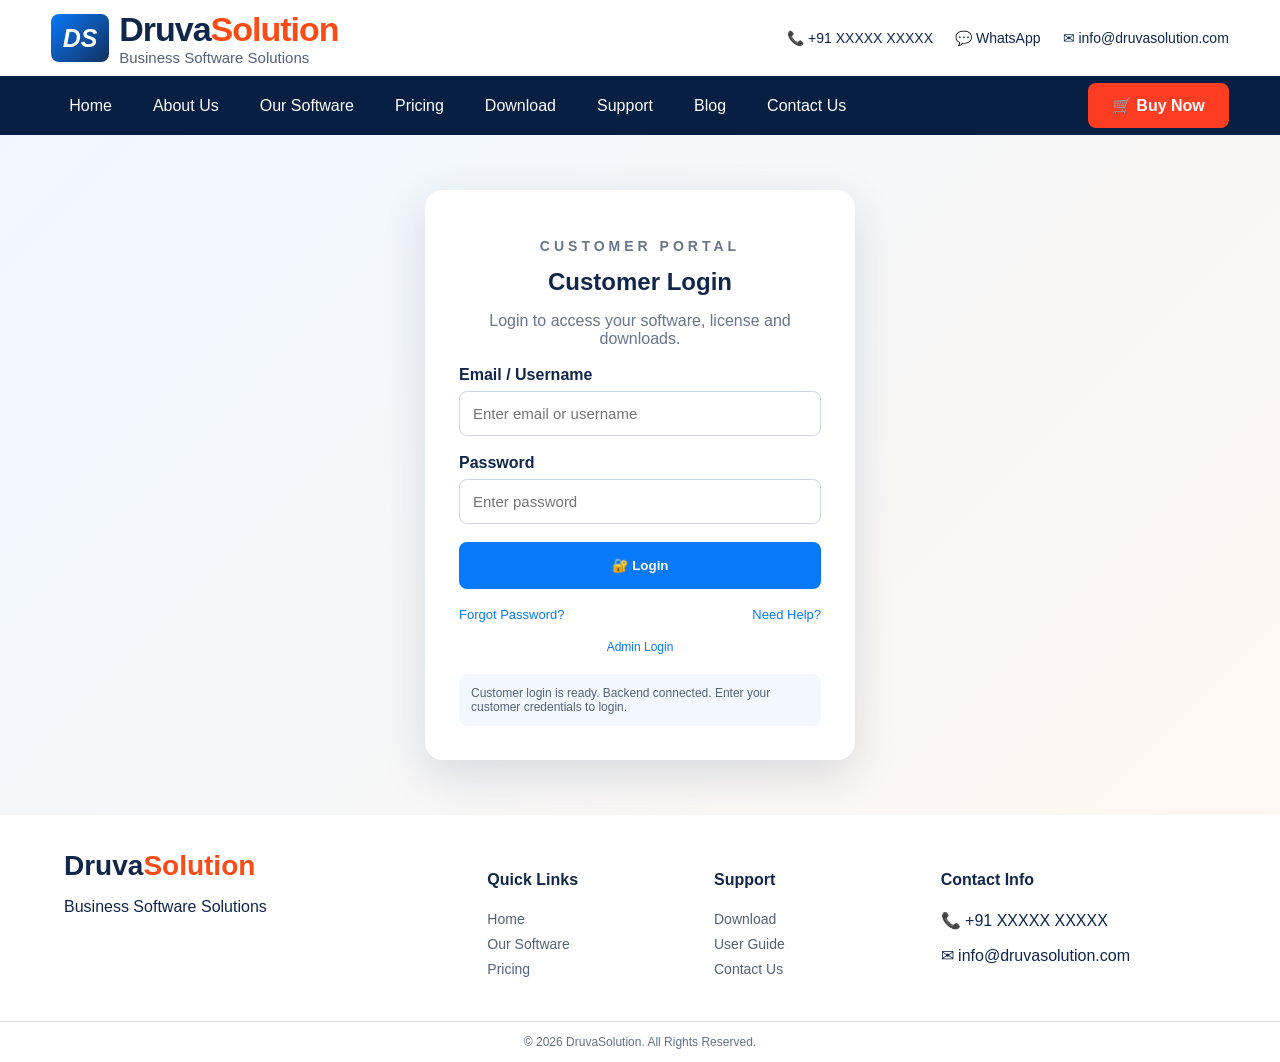
<file: customer-dashboard.html>
<!DOCTYPE html>
<html lang="en">
<head>

<meta charset="UTF-8">
<meta name="viewport" content="width=device-width, initial-scale=1.0">

<title>Customer Dashboard | DruvaSolution</title>

<link rel="stylesheet" href="styles.css">

<style>

.portal{
    padding:45px 5%;
    background:#f5f9ff;
    min-height:68vh;
}

.portal-head{
    display:flex;
    justify-content:space-between;
    align-items:center;
    gap:20px;
    margin-bottom:25px;
}

.portal-head h1{
    margin:5px 0;
}

.portal-head p{
    color:#68758a;
}

.portal-cards{
    display:grid;
    grid-template-columns:repeat(4,1fr);
    gap:18px;
}

.portal-card{
    background:#fff;
    border-radius:14px;
    padding:23px;
    box-shadow:0 8px 25px #09264a12;
}

.portal-card h3{
    margin:8px 0;
}

.portal-card p{
    color:#68758a;
    font-size:14px;
}

.big{
    font-size:28px;
    font-weight:800;
}

.license{
    margin-top:22px;
    background:#062b58;
    color:#fff;
    border-radius:14px;
    padding:24px;
}

.license-grid{
    display:grid;
    grid-template-columns:repeat(4,1fr);
    gap:18px;
    margin-top:18px;
}

.license-item{
    background:#ffffff12;
    padding:15px;
    border-radius:10px;
}

.license-item small{
    display:block;
    opacity:.75;
    margin-bottom:5px;
}

.license-item strong{
    font-size:15px;
    word-break:break-word;
}

.status-active{
    color:#21d07a;
    font-weight:800;
}

.status-inactive{
    color:#ff7070;
    font-weight:800;
}

.dashboard-actions{
    margin-top:25px;
    display:flex;
    gap:12px;
    flex-wrap:wrap;
}

.logout-btn{
    border:0;
    cursor:pointer;
}

.message{
    padding:15px;
    border-radius:10px;
    background:#fff3cd;
    color:#664d03;
    margin-bottom:20px;
    display:none;
}

@media(max-width:800px){

    .portal-cards{
        grid-template-columns:repeat(2,1fr);
    }

    .license-grid{
        grid-template-columns:repeat(2,1fr);
    }

    .portal-head{
        align-items:flex-start;
        flex-direction:column;
    }

}

@media(max-width:520px){

    .portal-cards,
    .license-grid{
        grid-template-columns:1fr;
    }

}

</style>

</head>


<body>


<header class="top">

<div class="brand">

<div class="logo">
DS
</div>

<div>

<b>
Druva<span>Solution</span>
</b>

<small>
Business Software Solutions
</small>

</div>

</div>


<div class="contact-top">

<span>
📞 +91 XXXXX XXXXX
</span>

<span>
💬 WhatsApp
</span>

<span>
✉ info@druvasolution.com
</span>

</div>

</header>


<nav>

<a href="index.html">
Home
</a>

<a href="software.html">
Our Software
</a>

<a href="contact.html">
Support
</a>

<a href="pricing.html">
Pricing
</a>

<a href="login.html">
Customer Login
</a>

</nav>


<section class="portal">


<div id="message" class="message"></div>


<div class="portal-head">

<div>

<p class="eyebrow">
CUSTOMER PORTAL
</p>

<h1>
Welcome,
<span id="customerName">
Customer
</span>
</h1>

<p>
Manage your DruvaSolution software, license and account information.
</p>

</div>


<div>

<button
id="logoutBtn"
class="btn primary logout-btn">

Logout

</button>

</div>

</div>



<div class="portal-cards">


<!-- SOFTWARE -->

<div class="portal-card">

<div class="big">
💻
</div>

<h3>
Software
</h3>

<p id="productName">
Loading...
</p>

</div>



<!-- LICENSE -->

<div class="portal-card">

<div class="big">
🔑
</div>

<h3>
License
</h3>

<p id="licenseStatus">
Loading...
</p>

</div>



<!-- EXPIRY -->

<div class="portal-card">

<div class="big">
📅
</div>

<h3>
Expiry Date
</h3>

<p id="expiryDate">
Loading...
</p>

</div>



<!-- EMAIL -->

<div class="portal-card">

<div class="big">
✉️
</div>

<h3>
Email
</h3>

<p id="customerEmail">
Loading...
</p>

</div>


</div>



<!-- LICENSE INFORMATION -->

<div class="license">

<h2>
License Information
</h2>

<p>
Your DruvaSolution customer license details.
</p>


<div class="license-grid">


<!-- CUSTOMER NAME -->

<div class="license-item">

<small>
Customer Name
</small>

<strong id="licenseCustomerName">
Loading...
</strong>

</div>



<!-- PRODUCT -->

<div class="license-item">

<small>
Product
</small>

<strong id="licenseProduct">
Loading...
</strong>

</div>



<!-- LICENSE KEY -->

<div class="license-item">

<small>
License Key
</small>

<strong id="licenseKey">
Loading...
</strong>

</div>



<!-- STATUS -->

<div class="license-item">

<small>
Status
</small>

<strong id="licenseStatusDetail">
Loading...
</strong>

</div>



<!-- EXPIRY -->

<div class="license-item">

<small>
Expiry Date
</small>

<strong id="licenseExpiry">
Loading...
</strong>

</div>



<!-- EMAIL -->

<div class="license-item">

<small>
Email
</small>

<strong id="licenseEmail">
Loading...
</strong>

</div>


</div>

</div>



<!-- ACTIONS -->

<div class="dashboard-actions">

<a
href="software.html"
class="btn primary">

💻 View Software

</a>


<a
href="contact.html"
class="btn">

📞 Contact Support

</a>

</div>


</section>



<!-- FOOTER -->

<footer>


<div>

<div class="footer-brand">

Druva<span>Solution</span>

</div>

<p>
Business Software Solutions
</p>

</div>



<div>

<h4>
Quick Links
</h4>

<a href="index.html">
Home
</a>

<a href="software.html">
Our Software
</a>

<a href="pricing.html">
Pricing
</a>

</div>



<div>

<h4>
Support
</h4>

<a href="contact.html">
Contact Us
</a>

<a href="#">
User Guide
</a>

<a href="#">
Download
</a>

</div>



<div>

<h4>
Contact Info
</h4>

<p>
📞 +91 XXXXX XXXXX
</p>

<p>
✉ info@druvasolution.com
</p>

</div>


</footer>



<div class="copyright">

© 2026 DruvaSolution. All Rights Reserved.

</div>



<script>


/* =========================================
   API
========================================= */

const API_BASE_URL =
"https://druvasolution-backend.onrender.com";



/* =========================================
   CUSTOMER TOKEN
========================================= */

const token =
localStorage.getItem("druvaToken");



/* =========================================
   MESSAGE
========================================= */

const message =
document.getElementById("message");



/* =========================================
   LOGIN CHECK
========================================= */

if(!token){

window.location.href =
"login.html";

}



/* =========================================
   LOAD CUSTOMER
========================================= */

async function loadCustomer(){

try{


/* API REQUEST */

const response =
await fetch(
API_BASE_URL + "/api/me",
{
    method:"GET",

    headers:{
        "Authorization":
        "Bearer " + token
    }
}
);



/* RESPONSE */

const data =
await response.json();



/* ERROR CHECK */

if(!response.ok){

throw new Error(
data.message ||
"Unable to load customer information."
);

}



const customer =
data.customer || data;



/* =========================================
   CUSTOMER NAME
========================================= */

const customerName =
customer.name ||
customer.fullName ||
customer.username ||
"Customer";


document.getElementById(
"customerName"
).textContent =
customerName;


document.getElementById(
"licenseCustomerName"
).textContent =
customerName;



/* =========================================
   SOFTWARE
========================================= */

const softwareName =
customer.software ||
customer.product ||
customer.productName ||
"DruvaSolution Software";


document.getElementById(
"productName"
).textContent =
softwareName;


document.getElementById(
"licenseProduct"
).textContent =
softwareName;



/* =========================================
   EMAIL
========================================= */

const email =
customer.email ||
customer.username ||
"-";


document.getElementById(
"customerEmail"
).textContent =
email;


document.getElementById(
"licenseEmail"
).textContent =
email;



/* =========================================
   LICENSE KEY
========================================= */

const licenseKey =
customer.licenseKey ||
customer.license ||
"Not Assigned";


document.getElementById(
"licenseKey"
).textContent =
licenseKey;



/* =========================================
   EXPIRY DATE
========================================= */

const expiry =
customer.expiryDate ||
customer.expiry ||
customer.licenseExpiry ||
"-";


/*
   Database se agar:
   2027-12-31T00:00:00.000Z

   aaye to dashboard par:
   2027-12-31

   dikhega.
*/

let formattedExpiry =
expiry;


if(expiry !== "-"){

const date =
new Date(expiry);


if(!Number.isNaN(
date.getTime()
)){

formattedExpiry =
date.toISOString()
.slice(0,10);

}

}


/* Top Expiry Date */

document.getElementById(
"expiryDate"
).textContent =
formattedExpiry;


/* License Information Expiry */

document.getElementById(
"licenseExpiry"
).textContent =
formattedExpiry;



/* =========================================
   LICENSE STATUS
========================================= */

const status =
customer.active === false
? "Inactive"
: customer.status || "Active";


/* Top License Status */

document.getElementById(
"licenseStatus"
).textContent =
status;


/* License Information Status */

const statusElement =
document.getElementById(
"licenseStatusDetail"
);


statusElement.textContent =
status;



/* =========================================
   STATUS COLOR
========================================= */

if(
status.toLowerCase() === "active"
){

statusElement.className =
"status-active";

}else{

statusElement.className =
"status-inactive";

}


}catch(error){


/* Console */

console.error(error);



/* =========================================
   TOKEN ERROR
========================================= */

if(
error.message
.toLowerCase()
.includes("token")
||
error.message
.toLowerCase()
.includes("unauthorized")
){


localStorage.removeItem(
"druvaToken"
);

localStorage.removeItem(
"druvaCustomer"
);


window.location.href =
"login.html";


return;

}



/* =========================================
   GENERAL ERROR
========================================= */

message.style.display =
"block";


message.textContent =
"Unable to load customer information. Please try login again.";


}

}



/* =========================================
   LOGOUT
========================================= */

document.getElementById(
"logoutBtn"
).addEventListener(
"click",
function(){

localStorage.removeItem(
"druvaToken"
);

localStorage.removeItem(
"druvaCustomer"
);


window.location.href =
"login.html";

}
);



/* =========================================
   START
========================================= */

loadCustomer();


</script>


</body>
</html>
</file>
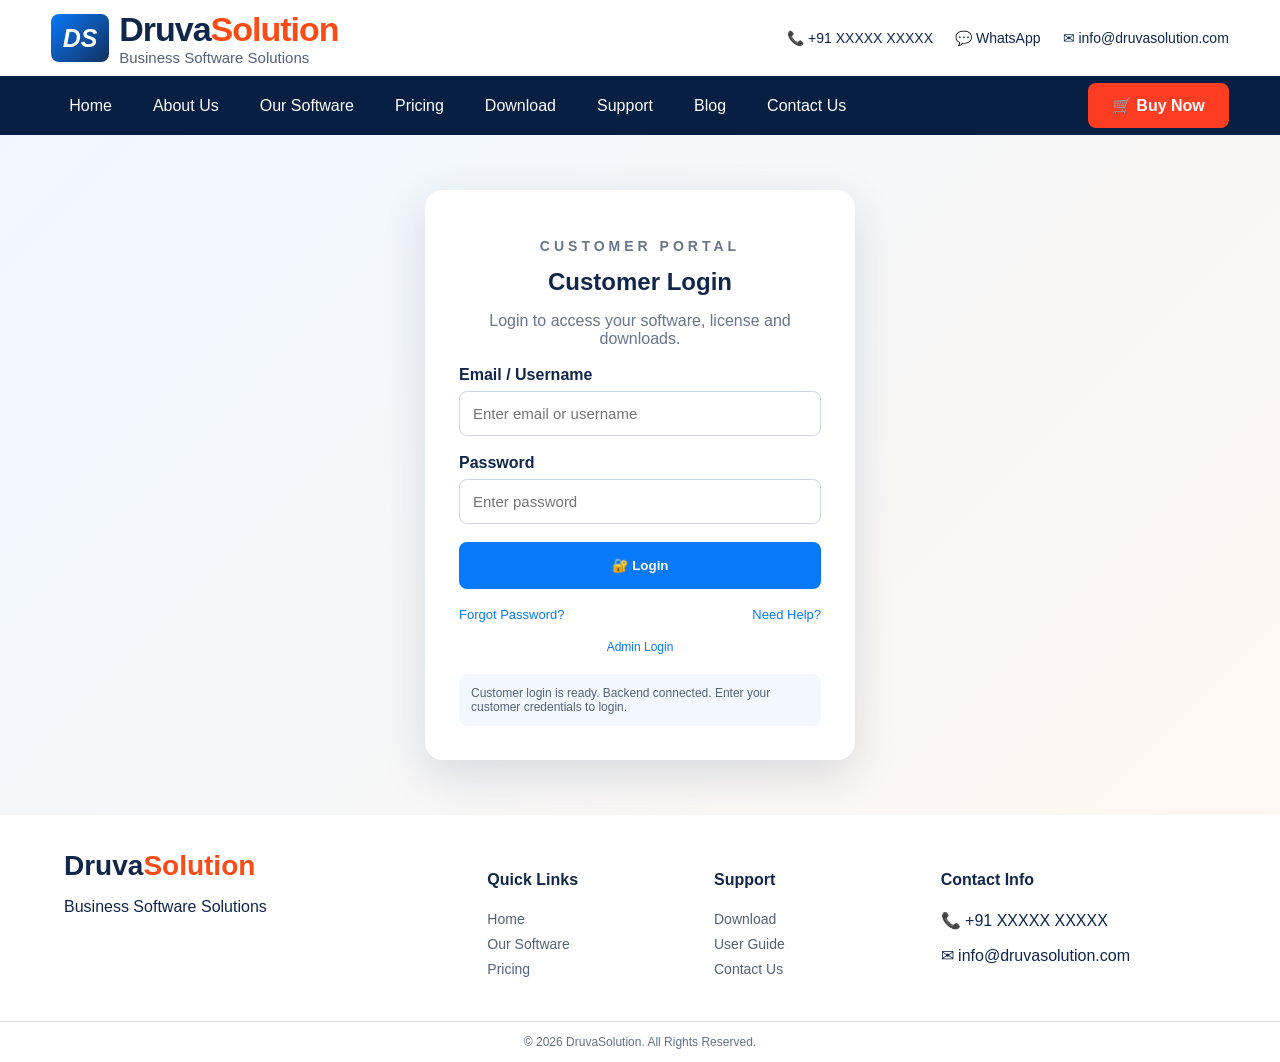
<file: login.html>
<!DOCTYPE html>
<html lang="en">
<head>
<meta charset="UTF-8">
<meta name="viewport" content="width=device-width, initial-scale=1.0">
<title>Customer Login | DruvaSolution</title>
<link rel="stylesheet" href="styles.css">
<style>
.login-wrap{min-height:68vh;display:grid;place-items:center;padding:55px 20px;background:linear-gradient(135deg,#eef7ff,#fff7f1)}
.login-box{width:min(430px,100%);background:#fff;padding:34px;border-radius:18px;box-shadow:0 15px 45px #09264a22}
.login-box h1{text-align:center;margin:5px 0 8px}.login-box>p{text-align:center;color:#68758a}
.form-group{margin:18px 0}.form-group label{display:block;font-weight:700;margin-bottom:7px}.form-group input{width:100%;padding:13px;border:1px solid #ccd6e4;border-radius:8px;font-size:15px}
.full{width:100%;border:0;cursor:pointer}.login-links{display:flex;justify-content:space-between;margin-top:18px;font-size:13px;color:#0879f9}
.note{margin-top:20px;background:#f3f8ff;border-radius:8px;padding:12px;font-size:12px;color:#53637a}
</style>
</head>
<body>

<header class="top">
<div class="brand">
<div class="logo">DS</div>
<div><b>Druva<span>Solution</span></b><small>Business Software Solutions</small></div>
</div>
<div class="contact-top">
<span>📞 +91 XXXXX XXXXX</span>
<span>💬 WhatsApp</span>
<span>✉ info@druvasolution.com</span>
</div>
</header>

<nav>
<a href="index.html">Home</a>
<a href="about.html">About Us</a>
<a href="software.html">Our Software</a>
<a href="pricing.html">Pricing</a>
<a href="#">Download</a>
<a href="#">Support</a>
<a href="#">Blog</a>
<a href="contact.html">Contact Us</a>
<a class="buy" href="pricing.html">🛒 Buy Now</a>
</nav>

<section class="login-wrap">
<div class="login-box">

<p class="eyebrow">CUSTOMER PORTAL</p>

<h1>Customer Login</h1>

<p>Login to access your software, license and downloads.</p>

<form id="loginForm">

<div class="form-group">
<label>Email / Username</label>
<input id="username" type="text" placeholder="Enter email or username" required>
</div>

<div class="form-group">
<label>Password</label>
<input id="password" type="password" placeholder="Enter password" required>
</div>

<button class="btn primary full" type="submit">🔐 Login</button>

</form>

<div class="login-links">
<a href="#">Forgot Password?</a>
<a href="contact.html">Need Help?</a>
</div>

<div style="text-align:center;margin-top:18px;font-size:12px">
<a href="admin.html" style="color:#0879f9">Admin Login</a>
</div>

<div id="loginMessage" class="note">
Customer login is ready. Backend connected. Enter your customer credentials to login.
</div>

</div>
</section>

<footer>
<div>
<div class="footer-brand">Druva<span>Solution</span></div>
<p>Business Software Solutions</p>
</div>

<div>
<h4>Quick Links</h4>
<a href="index.html">Home</a>
<a href="software.html">Our Software</a>
<a href="pricing.html">Pricing</a>
</div>

<div>
<h4>Support</h4>
<a href="#">Download</a>
<a href="#">User Guide</a>
<a href="contact.html">Contact Us</a>
</div>

<div>
<h4>Contact Info</h4>
<p>📞 +91 XXXXX XXXXX</p>
<p>✉ info@druvasolution.com</p>
</div>
</footer>

<div class="copyright">
© 2026 DruvaSolution. All Rights Reserved.
</div>

<script>

const API_BASE_URL = "https://druvasolution-backend.onrender.com";

const loginForm = document.getElementById("loginForm");
const loginMessage = document.getElementById("loginMessage");

loginForm.addEventListener("submit", async function(e){

e.preventDefault();

const username = document.getElementById("username").value.trim();
const password = document.getElementById("password").value;

loginMessage.textContent = "Logging in...";

try {

const response = await fetch(API_BASE_URL + "/api/login", {

method: "POST",

headers: {
"Content-Type": "application/json"
},

body: JSON.stringify({
username,
password
})

});

const data = await response.json();

if (!response.ok) {
throw new Error(data.message || "Login failed.");
}

localStorage.setItem("druvaToken", data.token);

localStorage.setItem(
"druvaCustomer",
JSON.stringify(data.customer)
);

window.location.href = "customer-dashboard.html";

} catch (err) {

loginMessage.textContent = err.message;

}

});

</script>

</body>
</html>
</file>
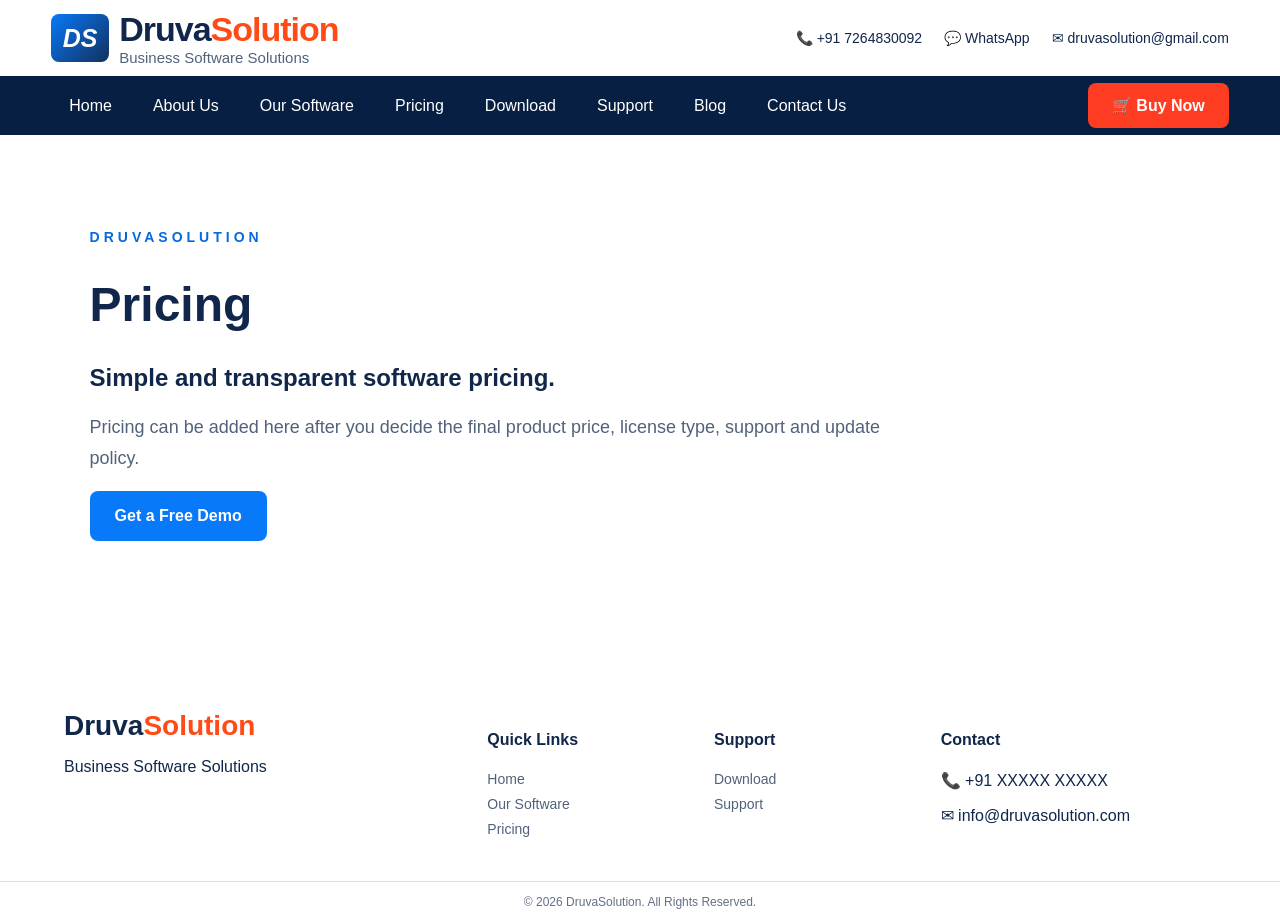
<file: pricing.html>
<!DOCTYPE html><html lang="en"><head><meta charset="UTF-8"><meta name="viewport" content="width=device-width,initial-scale=1.0"><title>Pricing | DruvaSolution</title><link rel="stylesheet" href="styles.css"></head><body><header class="top"><div class="brand"><div class="logo">DS</div><div><b>Druva<span>Solution</span></b><small>Business Software Solutions</small></div></div><div class="contact-top"><span>📞 +91 7264830092 </span><span>💬 WhatsApp</span><span>✉ druvasolution@gmail.com</span></div></header><nav><a href="index.html">Home</a><a href="about.html">About Us</a><a href="software.html">Our Software</a><a href="pricing.html">Pricing</a><a href="#">Download</a><a href="#">Support</a><a href="#">Blog</a><a href="contact.html">Contact Us</a><a class="buy" href="pricing.html">🛒 Buy Now</a></nav><main style="padding:80px 7%;min-height:60vh"><p class="eyebrow">DRUVASOLUTION</p><h1 style="font-size:48px">Pricing</h1><h2>Simple and transparent software pricing.</h2><p style="max-width:800px;font-size:18px;line-height:1.7;color:#52627a">Pricing can be added here after you decide the final product price, license type, support and update policy.</p><a class="btn primary" href="contact.html">Get a Free Demo</a></main><footer><div><div class="footer-brand">Druva<span>Solution</span></div><p>Business Software Solutions</p></div><div><h4>Quick Links</h4><a href="index.html">Home</a><a href="software.html">Our Software</a><a href="pricing.html">Pricing</a></div><div><h4>Support</h4><a href="#">Download</a><a href="#">Support</a></div><div><h4>Contact</h4><p>📞 +91 XXXXX XXXXX</p><p>✉ info@druvasolution.com</p></div></footer><div class="copyright">© 2026 DruvaSolution. All Rights Reserved.</div></body></html>
</file>
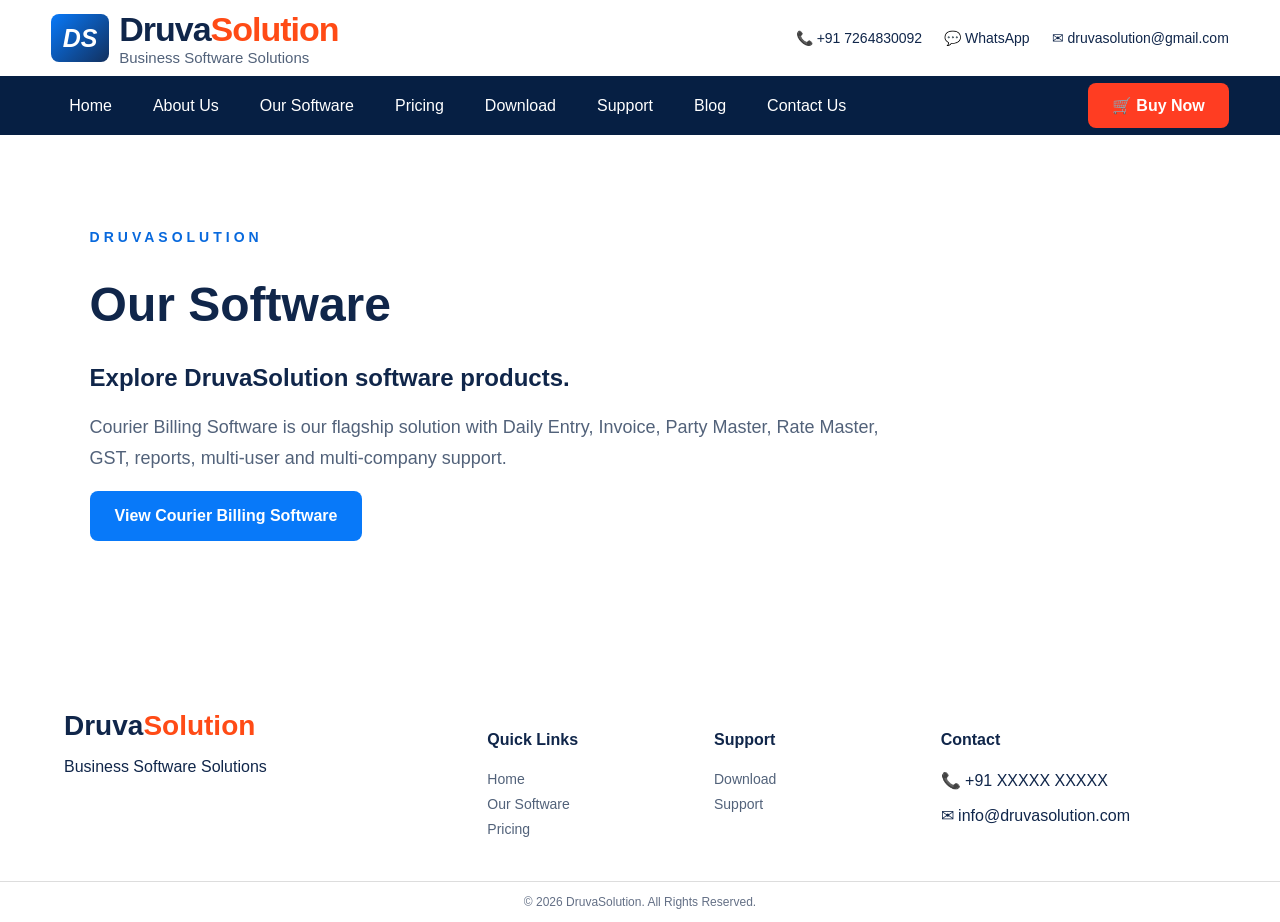
<file: software.html>
<!DOCTYPE html><html lang="en"><head><meta charset="UTF-8"><meta name="viewport" content="width=device-width,initial-scale=1.0"><title>Our Software | DruvaSolution</title><link rel="stylesheet" href="styles.css"></head><body><header class="top"><div class="brand"><div class="logo">DS</div><div><b>Druva<span>Solution</span></b><small>Business Software Solutions</small></div></div><div class="contact-top"><span>📞 +91 7264830092 </span><span>💬 WhatsApp</span><span>✉ druvasolution@gmail.com</span></div></header><nav><a href="index.html">Home</a><a href="about.html">About Us</a><a href="software.html">Our Software</a><a href="pricing.html">Pricing</a><a href="#">Download</a><a href="#">Support</a><a href="#">Blog</a><a href="contact.html">Contact Us</a><a class="buy" href="pricing.html">🛒 Buy Now</a></nav><main style="padding:80px 7%;min-height:60vh"><p class="eyebrow">DRUVASOLUTION</p><h1 style="font-size:48px">Our Software</h1><h2>Explore DruvaSolution software products.</h2><p style="max-width:800px;font-size:18px;line-height:1.7;color:#52627a">Courier Billing Software is our flagship solution with Daily Entry, Invoice, Party Master, Rate Master, GST, reports, multi-user and multi-company support.</p><a class="btn primary" href="courier-billing.html">View Courier Billing Software</a></main><footer><div><div class="footer-brand">Druva<span>Solution</span></div><p>Business Software Solutions</p></div><div><h4>Quick Links</h4><a href="index.html">Home</a><a href="software.html">Our Software</a><a href="pricing.html">Pricing</a></div><div><h4>Support</h4><a href="#">Download</a><a href="#">Support</a></div><div><h4>Contact</h4><p>📞 +91 XXXXX XXXXX</p><p>✉ info@druvasolution.com</p></div></footer><div class="copyright">© 2026 DruvaSolution. All Rights Reserved.</div></body></html>
</file>
<file: styles.css>
*{box-sizing:border-box}body{margin:0;font-family:Arial,Helvetica,sans-serif;color:#10264a;background:#fff}a{text-decoration:none;color:inherit}.top{min-height:76px;display:flex;align-items:center;justify-content:space-between;padding:10px 4%;background:#fff}.brand{display:flex;align-items:center;gap:10px}.logo{width:58px;height:48px;border-radius:8px;background:linear-gradient(135deg,#0879f9,#12305e);color:white;display:grid;place-items:center;font-size:25px;font-weight:900;font-style:italic}.brand b{font-size:34px;letter-spacing:-1px}.brand b span,.footer-brand span{color:#ff4b16}.brand small{display:block;color:#52627a;font-size:15px}.contact-top{display:flex;align-items:center;gap:22px;font-size:14px}.login,.buy,.btn,.card>a{display:inline-block;border-radius:8px;font-weight:700}.login{background:#ff4b16;color:#fff;padding:13px 18px}nav{background:#061f43;display:flex;align-items:center;gap:5px;padding:7px 4%;position:sticky;top:0;z-index:5}nav>a{color:white;padding:13px 18px;border-radius:6px}nav>a:hover,nav>a.active{background:#0879f9}.buy{margin-left:auto;background:#ff3d22!important;padding:13px 24px!important}.hero{min-height:470px;padding:55px 5%;display:flex;gap:35px;align-items:center;background:linear-gradient(120deg,#eef8ff 0%,#fff 48%,#dff4ff 100%);overflow:hidden}.hero-text{width:43%}.eyebrow{font-size:14px;letter-spacing:4px;color:#0869dd;font-weight:800}.hero h1{font-size:52px;line-height:1.03;margin:10px 0 18px}.hero h1 span{color:#0879f9}.hero-text>p:not(.eyebrow){font-size:19px;line-height:1.45;color:#30415d}.checks{display:flex;gap:20px;margin:24px 0;flex-wrap:wrap}.checks b:nth-child(1){color:#16a85b}.checks b:nth-child(2){color:#e92363}.checks b:nth-child(3){color:#d89100}.buttons{display:flex;gap:16px}.btn{padding:16px 25px}.primary{background:#0879f9;color:#fff}.outline{border:2px solid #0879f9;color:#0879f9}.dashboard{width:53%;background:#fff;border:8px solid #17253d;border-radius:20px;box-shadow:0 20px 45px #001b4530;transform:rotate(-1deg)}.dash-head{background:#f5f8fc;padding:10px;font-weight:bold}.dash-grid{display:flex}.side{width:23%;background:#eff5ff;padding:15px;line-height:2.1;font-size:11px}.dash-main{padding:15px;width:77%}.tiles{display:grid;grid-template-columns:repeat(4,1fr);gap:8px}.tiles i{font-style:normal;color:#fff;padding:12px;border-radius:7px;background:#0879f9}.tiles i:nth-child(2){background:#17ad61}.tiles i:nth-child(3){background:#ff8415}.tiles i:nth-child(4){background:#7428d8}.tiles b{display:block;font-size:10px}.tiles small{font-size:15px}.chart{margin-top:12px;border:1px solid #ddd;padding:10px;height:125px;position:relative}.bars{height:85px;display:flex;align-items:end;gap:8px;padding:0 15px}.bars em{width:8%;background:#0879f9;border-radius:4px 4px 0 0}.chart>b{position:absolute;top:8px;right:10px;font-size:10px}.rows{margin-top:10px;border:1px solid #ddd;padding:10px;font-size:9px}.products{text-align:center;padding:45px 3% 35px;background:#fff9f4}.products h2{font-size:38px;margin:0}.products h2 span{color:#f45b20}.products>p{color:#586579;font-size:17px}.cards{display:grid;grid-template-columns:repeat(4,1fr);gap:14px;margin-top:25px}.card{text-align:left;padding:22px;border-radius:12px;border:1px solid #ddd;background:white}.card.blue{background:#f1f8ff}.card.orange{background:#fff7ed}.card.green{background:#f1fff5}.card.purple{background:#faf5ff}.icon{width:58px;height:58px;border-radius:12px;display:grid;place-items:center;font-size:29px;background:#0879f9;color:white}.orange .icon{background:#ff7518}.green .icon{background:#16aa58}.purple .icon{background:#7629dc}.card h3{margin:12px 0 7px}.card p{font-size:14px;color:#556176;min-height:40px}.card ul{padding-left:22px;line-height:1.8;font-size:14px;min-height:125px}.card li::marker{color:#0879f9}.orange li::marker{color:#ff7518}.green li::marker{color:#16aa58}.purple li::marker{color:#7629dc}.card>a{padding:11px 15px;background:#0879f9;color:white;margin-right:4px;font-size:13px}.card .buy2{background:transparent;color:#10264a;border:2px solid currentColor}.stats{background:#062b58;color:#fff;display:flex;align-items:center;justify-content:space-around;padding:20px 4%;gap:20px}.stats div{font-size:28px}.stats b{display:block}.stats small{display:block;font-size:12px;color:#c9d9ee}.whats{margin-left:auto;background:#fff;color:#10264a;border-radius:12px;padding:12px 18px!important;font-size:14px!important}.whats button{background:#13b75b;color:#fff;border:0;padding:9px 13px;border-radius:7px;font-weight:bold}footer{background:#fff;display:grid;grid-template-columns:2fr 1fr 1fr 1.4fr;gap:30px;padding:35px 5%;border-bottom:1px solid #ddd}footer a{display:block;margin:9px 0;color:#52627a;font-size:14px}.footer-brand{font-size:28px;font-weight:900}.copyright{text-align:center;padding:13px;background:#fff;font-size:12px;color:#647086}@media(max-width:900px){.contact-top span{display:none}.hero{flex-direction:column}.hero-text,.dashboard{width:100%}.hero h1{font-size:40px}.cards{grid-template-columns:repeat(2,1fr)}.stats{flex-wrap:wrap}footer{grid-template-columns:1fr 1fr}nav{overflow:auto;white-space:nowrap}}@media(max-width:600px){.top{padding:10px 3%}.brand b{font-size:24px}.brand small{font-size:11px}.cards{grid-template-columns:1fr}.hero{padding:35px 5%}.hero h1{font-size:34px}.buttons{flex-direction:column}.stats{display:grid;grid-template-columns:1fr 1fr}.whats{grid-column:1/-1;margin:0}footer{grid-template-columns:1fr}}
</file>
